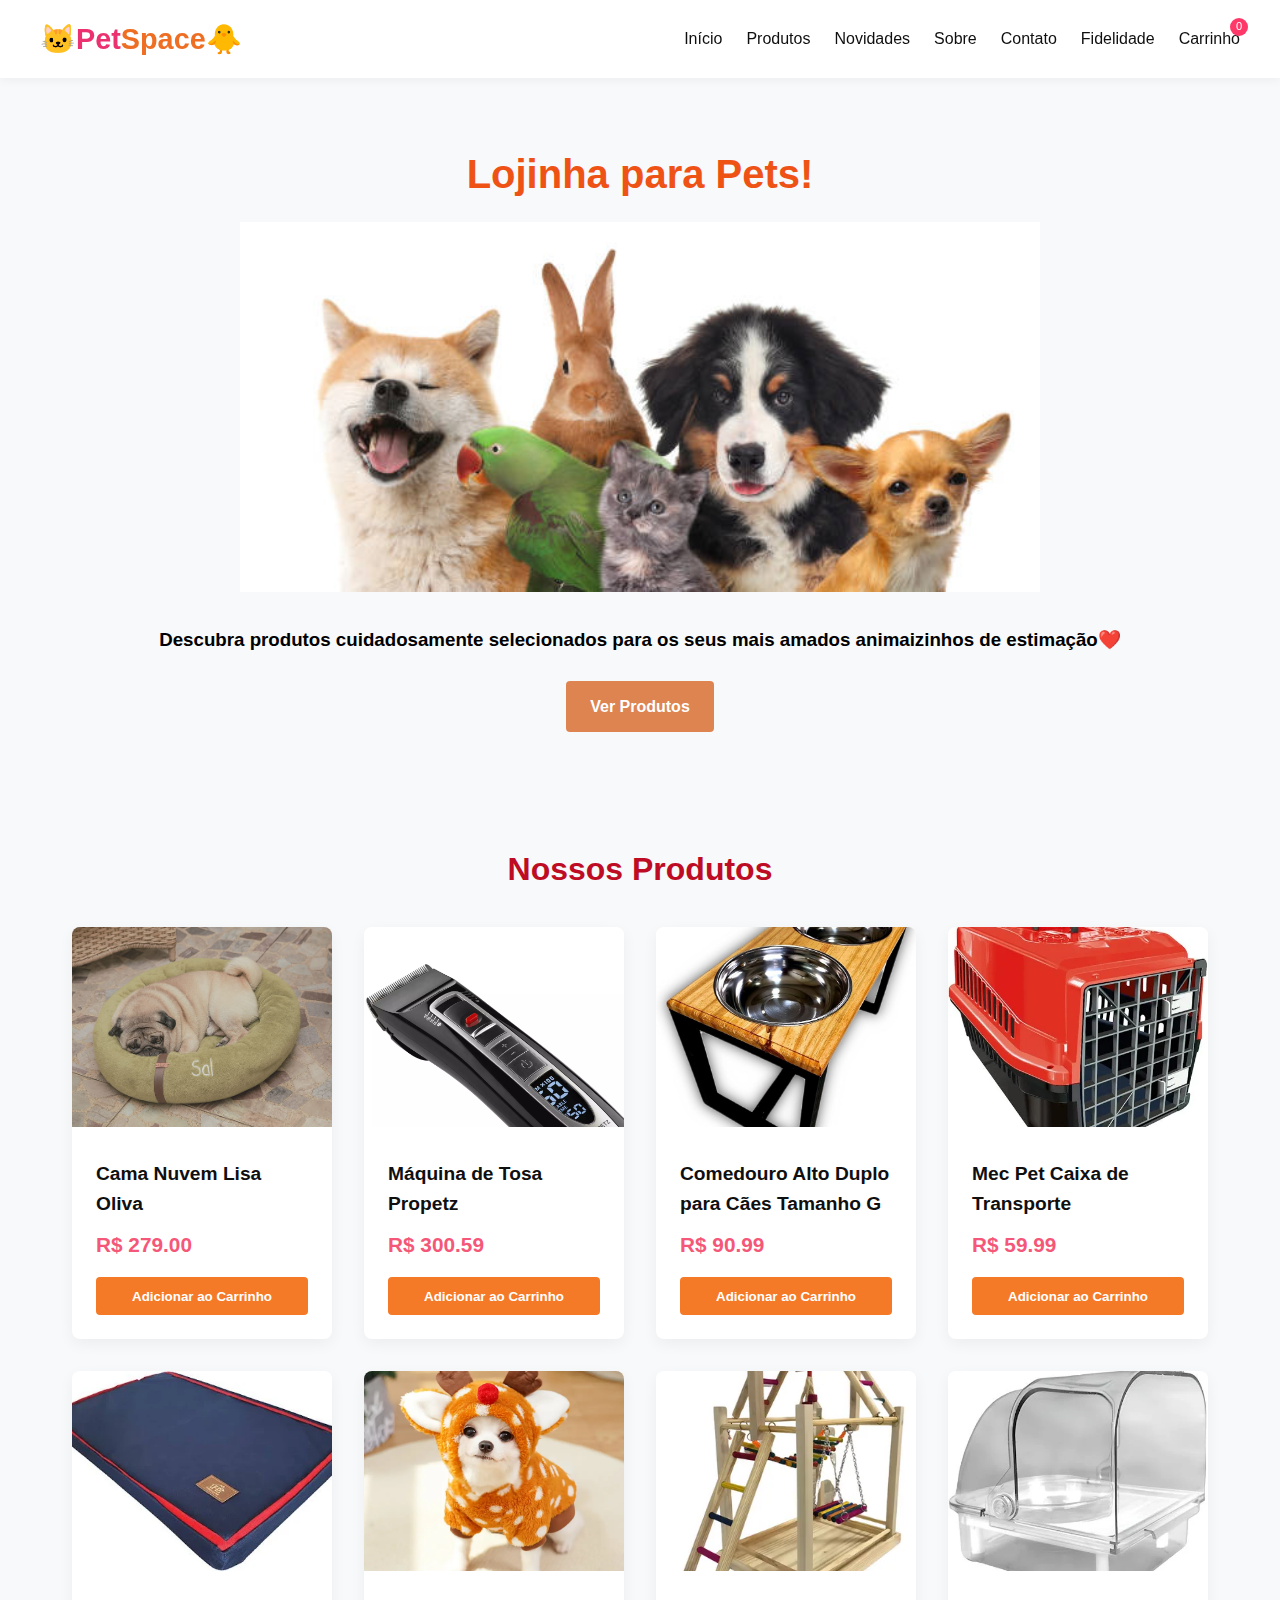
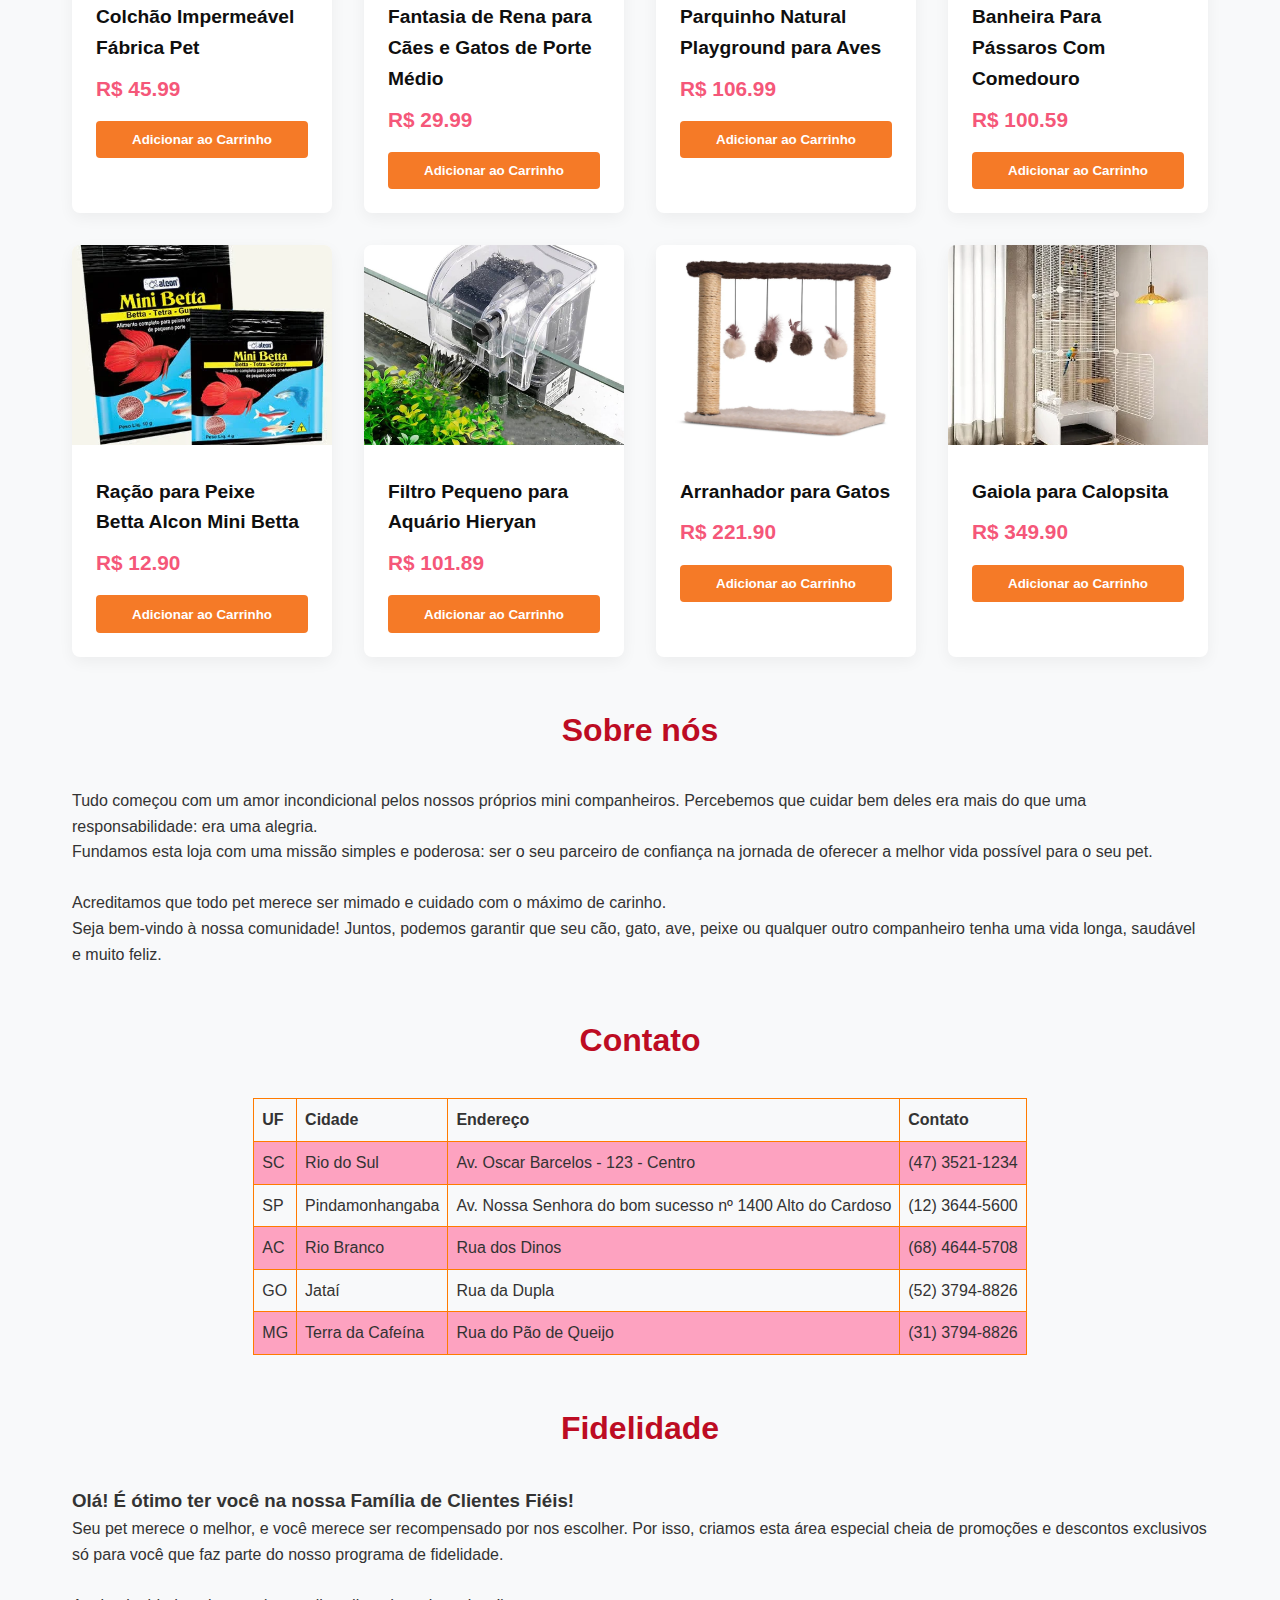
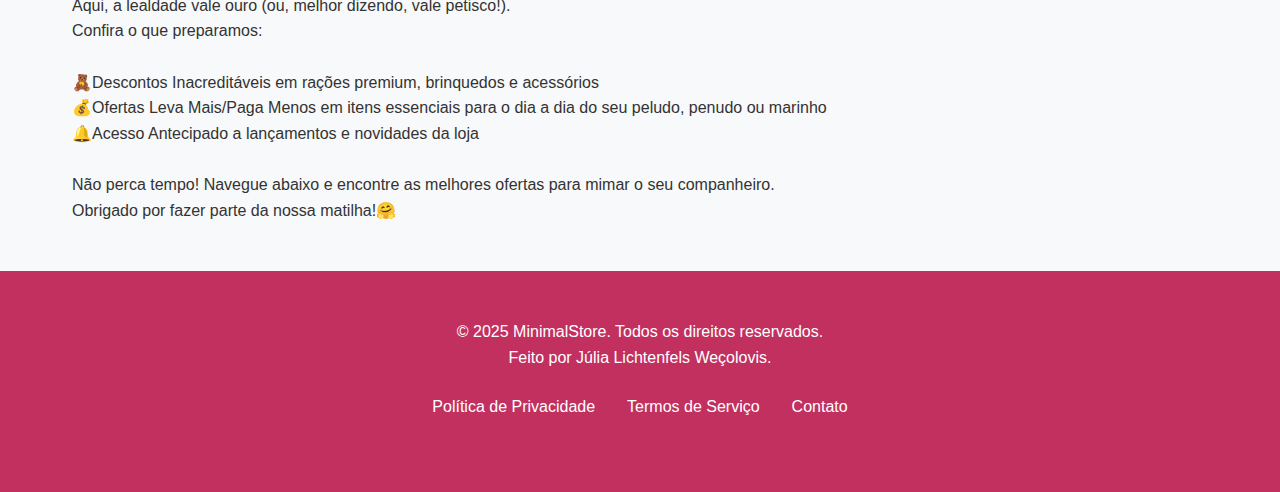
<file: index.html>
<!DOCTYPE html>
<html lang="pt-BR">
<head>
    <meta charset="UTF-8">
    <meta name="viewport" content="width=device-width, initial-scale=1.0">
    <title>🐶PetSpace - E-commerce Minimalista</title>
<link rel="stylesheet" href="styles.css">
</head>
<body>
    <!-- Cabeçalho -->
    
    <header>
        <div class="header-container">
            <div class="logo">🐱Pet<span>Space🐥</span></div>
            <nav>
                <ul>
                    <li><a href="#">Início</a></li>
                    <li><a href="#products">Produtos</a></li>
                    <li><a href="novidades.html">Novidades</a></li>
                    <li><a href="#sobre">Sobre</a></li>
                    <li><a href="#contato">Contato</a></li>
                    <li><a href="#fidelidade">Fidelidade</a></li>
                    <li class="cart-icon" id="cart-icon">
                        Carrinho
                        <span class="cart-count" id="cart-count">0</span>
                    </li>
                </ul>
            </nav>
        </div>
    </header>
    
    <!-- Banner principal -->
    <section class="hero">
        <h1>Lojinha para Pets!</h1>
        <img src="img/animais.jpg" alt="Animaizinhos fofos" style="width: 800px;"> <br> <br>
        <h3>Descubra produtos cuidadosamente selecionados para os seus mais amados animaizinhos de estimação❤️</h3> <br>
        <a href="#products" class="btn">Ver Produtos</a>
    </section>

    <!-- Seção de produtos -->
    <section class="products" id="products">
        <h2 class="section-title">Nossos Produtos</h2>
        <div class="products-grid" id="products-grid">
            <!-- Os produtos serão inseridos via JavaScript -->
        </div>
    </section>

    <!-- Carrinho lateral -->
    <div class="overlay" id="overlay"></div>
    <div class="cart-sidebar" id="cart-sidebar">
        <div class="cart-header">
            <h3>Seu Carrinho</h3>
            <button class="close-cart" id="close-cart">&times;</button>
        </div>
        <div class="cart-items" id="cart-items">
            <!-- Itens do carrinho serão inseridos aqui -->
        </div>
        <div class="cart-total">
            Total: R$ <span id="cart-total">0.00</span>
        </div>
        <button class="checkout-btn">Finalizar Compra</button>
    </div>
    <section id="sobre" class="products">
        <h2 class="section-title">Sobre nós</h2>
        <p>Tudo começou com um amor incondicional pelos nossos próprios mini companheiros. Percebemos que cuidar bem deles era mais do que uma responsabilidade: era uma alegria. <br>
        Fundamos esta loja com uma missão simples e poderosa: ser o seu parceiro de confiança na jornada de oferecer a melhor vida possível para o seu pet. <br> <br>
        Acreditamos que todo pet merece ser mimado e cuidado com o máximo de carinho. <br>
        Seja bem-vindo à nossa comunidade! Juntos, podemos garantir que seu cão, gato, ave, peixe ou qualquer outro companheiro tenha uma vida longa, saudável e muito feliz.
        </p>
    </section>
    <section id="contato" class="products">
        <h2 class="section-title">Contato</h2>
        <table>
            <tr>
                <th>UF</th>
                <th>Cidade</th>
                <th>Endereço</th>
                <th>Contato</th>
                </tr>
                <tr>
                    <td>SC</td>
                    <td>Rio do Sul</td>
                    <td>Av. Oscar Barcelos - 123 - Centro</td>
                    <td>(47) 3521-1234</td>
                </tr>
                <tr>
                    <td>SP</td>
                    <td>Pindamonhangaba</td>
                    <td>Av. Nossa Senhora do bom sucesso nº 1400 Alto do Cardoso</td>
                    <td>(12) 3644-5600</td>
                </tr>
                <tr>
                    <td>AC</td>
                    <td>Rio Branco</td>
                    <td>Rua dos Dinos</td>
                    <td>(68) 4644-5708</td>
                </tr>
                <tr>
                    <td>GO</td>
                    <td>Jataí</td>
                    <td>Rua da Dupla</td>
                    <td>(52) 3794-8826</td>
                </tr>
                <tr>
                    <td>MG</td>
                    <td>Terra da Cafeína</td>
                    <td>Rua do Pão de Queijo</td>
                    <td>(31) 3794-8826</td>
            </tr>
        </table>

    </section>
    <section id="fidelidade" class="products">
        <h2 class="section-title">Fidelidade</h2>
        <h3>Olá! É ótimo ter você na nossa Família de Clientes Fiéis!</h3>
            <p>Seu pet merece o melhor, e você merece ser recompensado por nos escolher. Por isso, criamos esta área especial cheia de promoções e descontos exclusivos só para você que faz parte do nosso programa de fidelidade. <br> <br>
            Aqui, a lealdade vale ouro (ou, melhor dizendo, vale petisco!). <br>
            Confira o que preparamos: <br> <br>
            🧸Descontos Inacreditáveis em rações premium, brinquedos e acessórios <br>
            💰Ofertas Leva Mais/Paga Menos em itens essenciais para o dia a dia do seu peludo, penudo ou marinho <br>
            🔔Acesso Antecipado a lançamentos e novidades da loja <br> <br>
            Não perca tempo! Navegue abaixo e encontre as melhores ofertas para mimar o seu companheiro. <br>
            Obrigado por fazer parte da nossa matilha!🤗 <br>
            </p>
    </section>
    <!-- Rodapé -->
    <footer>
        <div class="footer-content">
            <p>&copy; 2025 MinimalStore. Todos os direitos reservados. <br>
                Feito por Júlia Lichtenfels Weçolovis.</p>
            <div class="footer-links">
                <a href="#">Política de Privacidade</a>
                <a href="#">Termos de Serviço</a>
                <a href="#">Contato</a>
            </div>
        </div>
    </footer>
<script src="scripts.js"></script> 

</body>
</html>
</file>
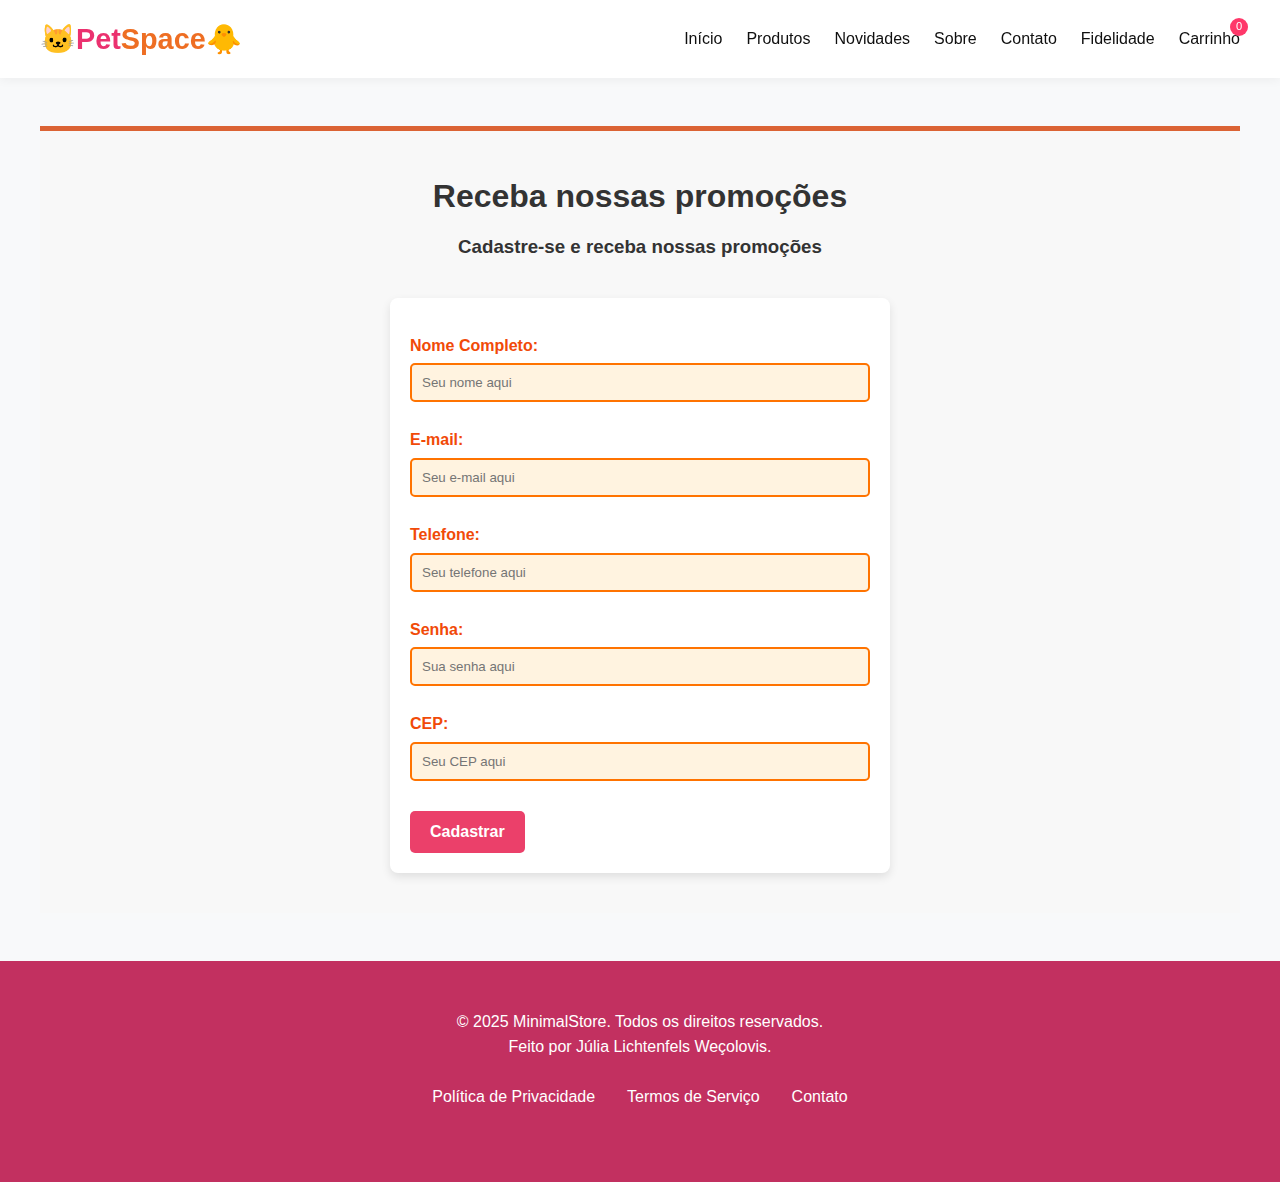
<file: novidades.html>
<!DOCTYPE html>
<html lang="pt-BR">
<head>
    <meta charset="UTF-8">
    <meta name="viewport" content="width=device-width, initial-scale=1.0">
    <title>🐶PetSpace - E-commerce Minimalista</title>
<link rel="stylesheet" href="styles.css">
</head>
<body>
    <!-- Cabeçalho -->
    <header>
        <div class="header-container">
            <div class="logo">🐱Pet<span>Space🐥</span></div>
            <nav>
                <ul>
                    <li><a href="index.html">Início</a></li>
                    <li><a href="index.html#products">Produtos</a></li>
                    <li><a href="index.html#products">Novidades</a></li>
                    <li><a href="index.html#sobre">Sobre</a></li>
                    <li><a href="index.html#contato">Contato</a></li>
                    <li><a href="index.html#fidelidade">Fidelidade</a></li>
                    <li class="cart-icon" id="cart-icon">
                        Carrinho
                        <span class="cart-count" id="cart-count">0</span>
                    </li>
                </ul>
            </nav>
        </div>
    </header>

    <!-- Carrinho lateral -->
    <div class="overlay" id="overlay"></div>
    <div class="cart-sidebar" id="cart-sidebar">
        <div class="cart-header">
            <h3>Seu Carrinho</h3>
            <button class="close-cart" id="close-cart">&times;</button>
        </div>
        <div class="cart-items" id="cart-items">
            <!-- Itens do carrinho serão inseridos aqui -->
        </div>
        <div class="cart-total">
            Total: R$ <span id="cart-total">0.00</span>
        </div>
        <button class="checkout-btn">Finalizar Compra</button>
    </div>
    <section id="cadastro" class="products">
        <h2 class="section-title">Receba nossas promoções</h2>
        <h3>Cadastre-se e receba nossas promoções</h3> <br>
        <form method="post">
            <label>Nome Completo:</label>
            <input type="text" id="nome" placeholder="Seu nome aqui" required> <br> <br>
            <label>E-mail:</label>
            <input type="email" id="email" placeholder="Seu e-mail aqui" required> <br> <br>
            <label>Telefone:</label>
            <input type="tel" id="telefone" placeholder="Seu telefone aqui" required> <br> <br>
            <label>Senha:</label>
            <input type="senha" id="senha" placeholder="Sua senha aqui" required> <br> <br>
            <label>CEP:</label>
            <input type="text" id="cep" placeholder="Seu CEP aqui" required maxlength="9"> <br> <br>
            <button>Cadastrar</button>
    </form>
    </section>
    
    <!-- Rodapé -->
    <footer>
        <div class="footer-content">
            <p>&copy; 2025 MinimalStore. Todos os direitos reservados. <br>
                Feito por Júlia Lichtenfels Weçolovis.</p>
            <div class="footer-links">
                <a href="#">Política de Privacidade</a>
                <a href="#">Termos de Serviço</a>
                <a href="#">Contato</a>
            </div>
        </div>
    </footer>
<script src="scripts.js"></script> 

</body>
</html>
</file>
<file: styles.css>
/* Reset e configurações básicas */
* {
    margin: 0;
    padding: 0;
    box-sizing: border-box;
    font-family: 'Segoe UI', Tahoma, Geneva, Verdana, sans-serif;
}

body {
    background-color: #f8f9fa;
    color: #333;
    line-height: 1.6;
}

/* Cabeçalho */
header {
    background-color: #fff;
    box-shadow: 0 2px 10px rgba(0, 0, 0, 0.05);
    padding: 1rem 2rem;
    position: sticky;
    top: 0;
    z-index: 100;
}
table {
    margin: 0 auto;
    /*width: 100%;*/
    border-collapse: collapse;
}
tr,th,td{
    border: 1px solid #ff7b00;
    text-align: left;
    padding: 8px;
}
tr:nth-child(even){
    background-color: #fda2c0;
}
.header-container {
    display: flex;
    justify-content: space-between;
    align-items: center;
    max-width: 1200px;
    margin: 0 auto;
}

.logo {
    font-size: 1.8rem;
    font-weight: 700;
    color: #eb316f;
}

.logo span {
    color: #ee6e23;
}

nav ul {
    display: flex;
    list-style: none;
}

nav ul li {
    margin-left: 1.5rem;
}

nav ul li a {
    text-decoration: none;
    color: #0f0f0f;
    font-weight: 500;
    transition: color 0.3s;
}

nav ul li a:hover {
    color: #ee7e33;
}

.cart-icon {
    position: relative;
    cursor: pointer;
    color:#0f0f0f;
}

.cart-count {
    position: absolute;
    top: -8px;
    right: -8px;
    background-color: #ff386a;
    color: white;
    border-radius: 50%;
    width: 18px;
    height: 18px;
    font-size: 0.7rem;
    display: flex;
    justify-content: center;
    align-items: center;
}

/* Banner principal */
.hero {
    background-image: #ff7300;
    color: rgb(0, 0, 0);
    padding: 4rem 2rem;
    text-align: center;
}

.hero h1 {
    font-size: 2.5rem;
    margin-bottom: 1rem;
    color:#ee5315;
}

.hero p {
    font-size: 1.2rem;
    max-width: 600px;
    margin: 0 auto 2rem;
}

.btn {
    display: inline-block;
    background-color: #dd8451;
    color: #ffffff;
    padding: 0.8rem 1.5rem;
    border-radius: 4px;
    text-decoration: none;
    font-weight: 600;
    transition: all 0.3s;
}

.btn:hover {
    background-color: #e76920;
    transform: translateY(-2px);
}

/* Novidades - parte do cadastro/formulário */

#cadastro {
    background-color: #f8f8f8;
    padding: 40px 20px;
    text-align: center;
    border-top: 5px solid #db6334;
}

#cadastro h2.section-title, #cadastro h3 {
    color: #333;
    margin-bottom: 10px;
}

#cadastro form {
    max-width: 500px;
    margin: 0 auto;
    padding: 20px;
    background-color: #fff;
    border-radius: 8px;
    box-shadow: 0 4px 10px rgba(0, 0, 0, 0.1);
    text-align: left;
}

/* labels */
#cadastro label {
    display: block;
    margin-bottom: 5px;
    font-weight: bold;
    color: #f14a08;
    margin-top: 15px;
}

#cadastro input[type="text"],
#cadastro input[type="email"],
#cadastro input[type="tel"],
#cadastro input[type="senha"],
#cadastro input[type="cep"] {
    width: 100%;
    padding: 10px;
    margin-bottom: 10px;
    border: 2px solid #ff7300;
    border-radius: 5px;
    box-sizing: border-box;
    transition: border-color 0.3s ease, box-shadow 0.3s ease;
    background-color: #FFF3E0;
    color: #333;
}

#cadastro input[type="text"]:focus,
#cadastro input[type="email"]:focus,
#cadastro input[type="tel"]:focus,
#cadastro input[type="senha"]:focus,
#cadastro input[type="cep"] {
    border-color: #E91E63;
    outline: none;
    box-shadow: 0 0 8px rgba(233, 30, 99, 0.3);
    background-color: #fff;
}

#cadastro button {
    background-color: #eb406a;
    color: white;
    padding: 12px 20px;
    border: none;
    border-radius: 5px;
    cursor: pointer;
    font-size: 16px;
    font-weight: bold;
    margin-top: 20px;
    transition: background-color 0.3s ease, transform 0.2s ease;
}

#cadastro button:hover {
    background-color: #f80240;
    transform: translateY(-2px);
}

#cadastro form br {
    display: none;
}

/* Seção de produtos */
.products {
    max-width: 1200px;
    margin: 3rem auto;
    padding: 0 2rem;
}

.section-title {
    text-align: center;
    margin-bottom: 2rem;
    font-size: 2rem;
    color: #bd0c23;
}

.products-grid {
    display: grid;
    grid-template-columns: repeat(auto-fill, minmax(250px, 1fr));
    gap: 2rem;
}

.product-card {
    background-color: white;
    border-radius: 8px;
    overflow: hidden;
    box-shadow: 0 5px 15px rgba(0, 0, 0, 0.05);
    transition: transform 0.3s, box-shadow 0.3s;
}

.product-card:hover {
    transform: translateY(-5px);
    box-shadow: 0 10px 20px rgba(0, 0, 0, 0.1);
}

.product-image {
    width: 100%;
    height: 200px;
    object-fit: cover;
}

.product-info {
    padding: 1.5rem;
}

.product-title {
    font-size: 1.2rem;
    margin-bottom: 0.5rem;
    color: #0f0f0f;
}

.product-price {
    font-size: 1.3rem;
    font-weight: 700;
    color: #f55779;
    margin-bottom: 1rem;
}

.add-to-cart {
    width: 100%;
    padding: 0.7rem;
    background-color: #f57a27;
    color: white;
    border: none;
    border-radius: 4px;
    cursor: pointer;
    font-weight: 600;
    transition: background-color 0.3s;
}

.add-to-cart:hover {
    background-color: #dd580c;
}

/* Carrinho lateral */
.cart-sidebar {
    position: fixed;
    top: 0;
    right: -400px;
    width: 350px;
    height: 100vh;
    background-color: white;
    box-shadow: -5px 0 15px rgba(0, 0, 0, 0.1);
    padding: 2rem;
    transition: right 0.3s ease;
    z-index: 1000;
    overflow-y: auto;
}

.cart-sidebar.active {
    right: 0;
}

.cart-header {
    display: flex;
    justify-content: space-between;
    align-items: center;
    margin-bottom: 1.5rem;
    padding-bottom: 1rem;
    border-bottom: 1px solid #eee;
}

.close-cart {
    background: none;
    border: none;
    font-size: 1.5rem;
    cursor: pointer;
    color: #555;
}

.cart-items {
    margin-bottom: 2rem;
}

.cart-item {
    display: flex;
    margin-bottom: 1rem;
    padding-bottom: 1rem;
    border-bottom: 1px solid #eee;
}

.cart-item-image {
    width: 70px;
    height: 70px;
    object-fit: cover;
    border-radius: 4px;
    margin-right: 1rem;
}

.cart-item-details {
    flex: 1;
}

.cart-item-title {
    font-weight: 600;
    margin-bottom: 0.3rem;
}

.cart-item-price {
    color: #ee5315;
    font-weight: 600;
}

.cart-item-remove {
    background: none;
    border: none;
    color: #d82612;
    cursor: pointer;
    font-size: 0.9rem;
}

.cart-total {
    font-size: 1.2rem;
    font-weight: 700;
    text-align: right;
    margin-bottom: 1.5rem;
}

.checkout-btn {
    width: 100%;
    padding: 1rem;
    background-color: #fa79a4;
    color: white;
    border: none;
    border-radius: 4px;
    font-weight: 600;
    cursor: pointer;
    transition: background-color 0.3s;
}

.checkout-btn:hover {
    background-color: #eb316f;
}

/* Overlay para o carrinho */
.overlay {
    position: fixed;
    top: 0;
    left: 0;
    width: 100%;
    height: 100%;
    background-color: rgba(0, 0, 0, 0.5);
    z-index: 999;
    display: none;
}

.overlay.active {
    display: block;
}

/* Rodapé */
footer {
    background-color: #c23060;
    color: white;
    padding: 3rem 2rem;
    text-align: center;
}

.footer-content {
    max-width: 1200px;
    margin: 0 auto;
}

.footer-links {
    display: flex;
    justify-content: center;
    margin: 1.5rem 0;
}

.footer-links a {
    color: white;
    margin: 0 1rem;
    text-decoration: none;
}

.footer-links a:hover {
    text-decoration: underline;
    color: #000000;
}

/* Responsividade */
@media (max-width: 768px) {
    .header-container {
        flex-direction: column;
        gap: 1rem;
    }

    nav ul {
        margin-top: 1rem;
    }

    .cart-sidebar {
        width: 300px;
    }

    .hero h1 {
        font-size: 2rem;
    }

    .hero p {
        font-size: 1rem;
    }
}
</file>
